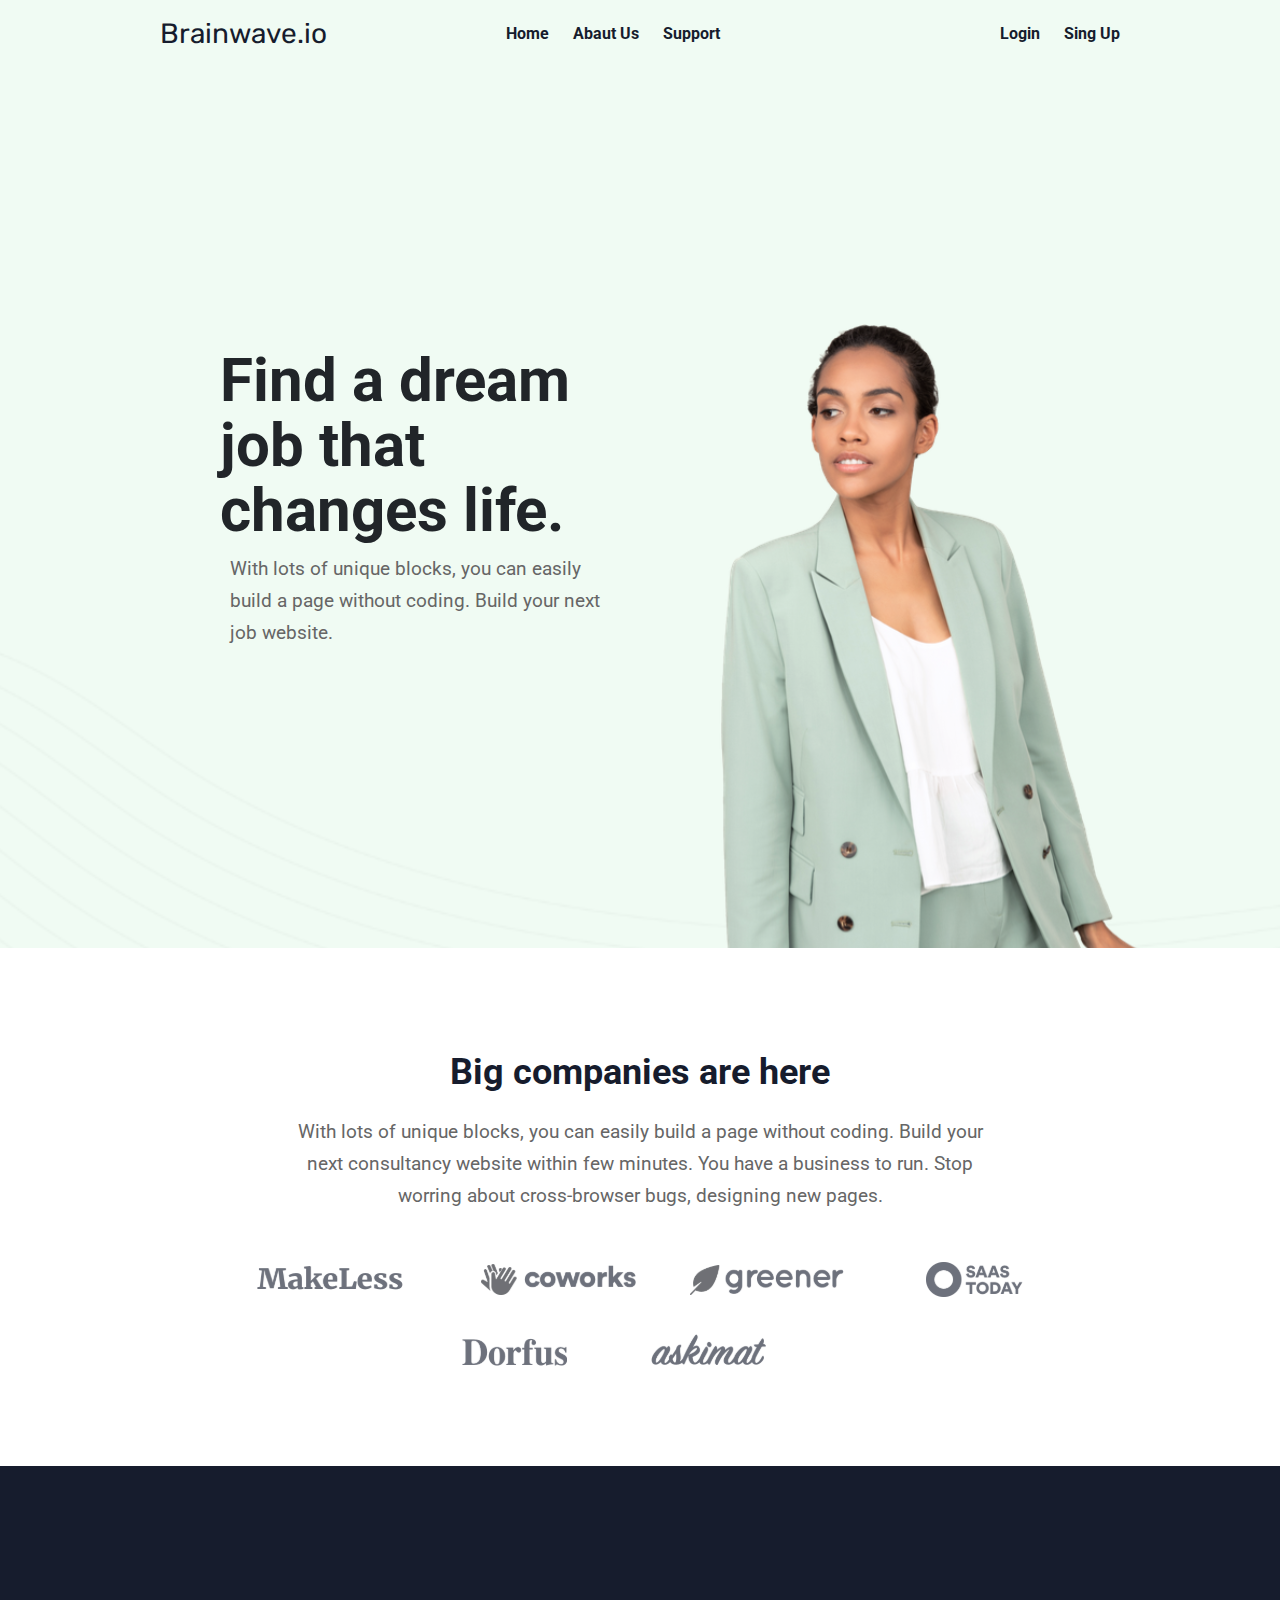
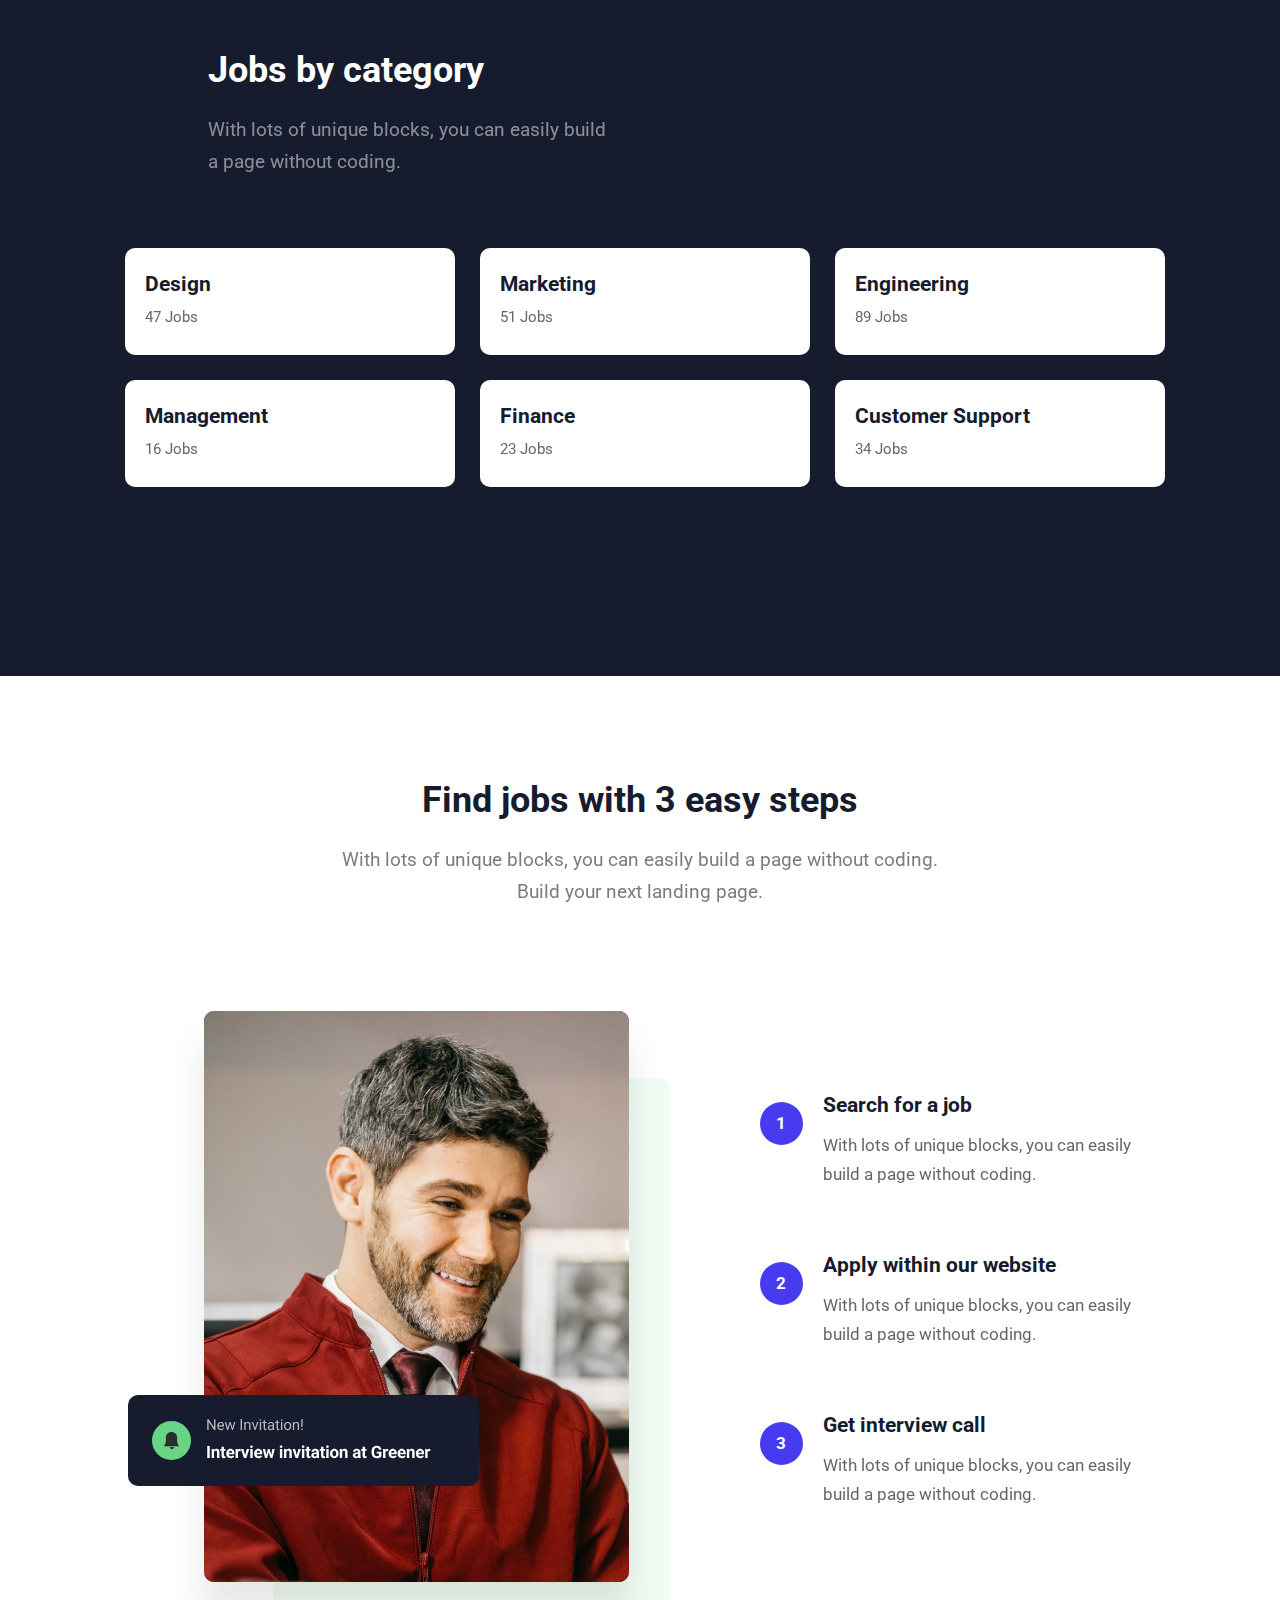
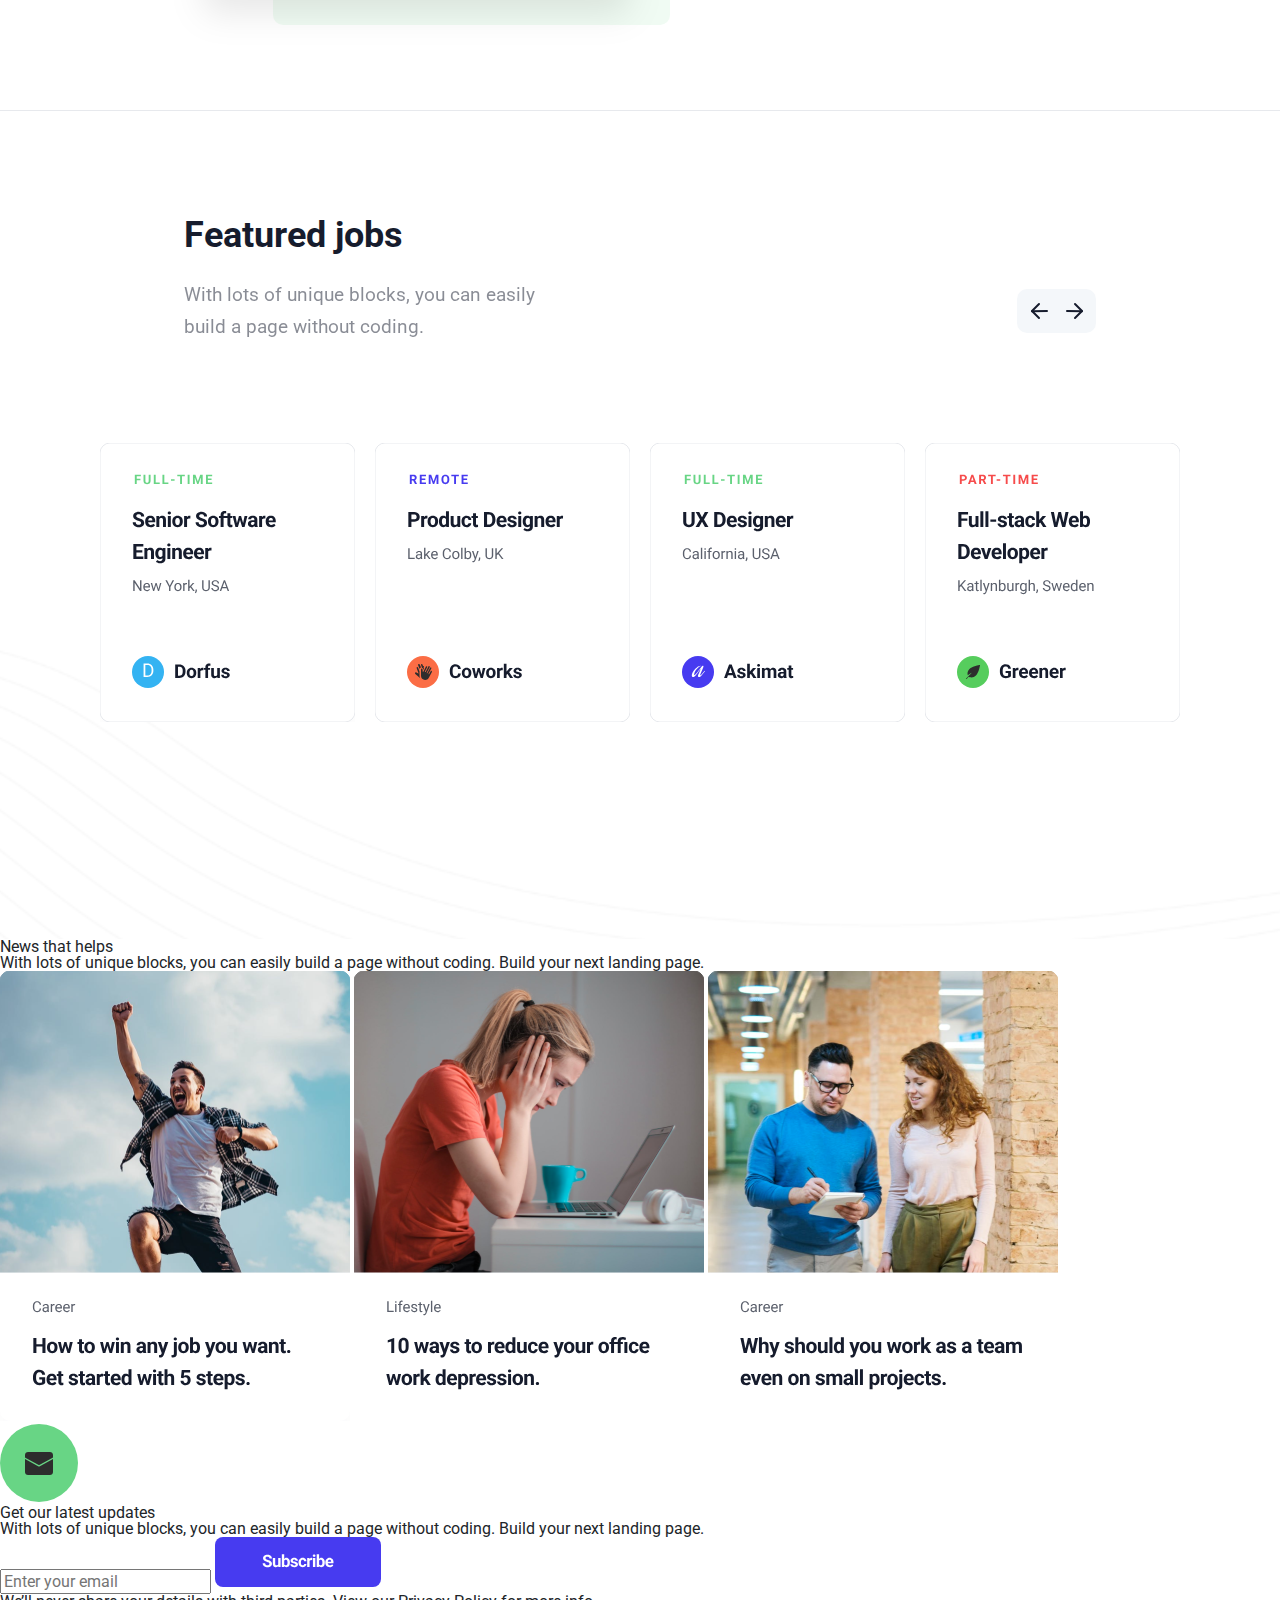
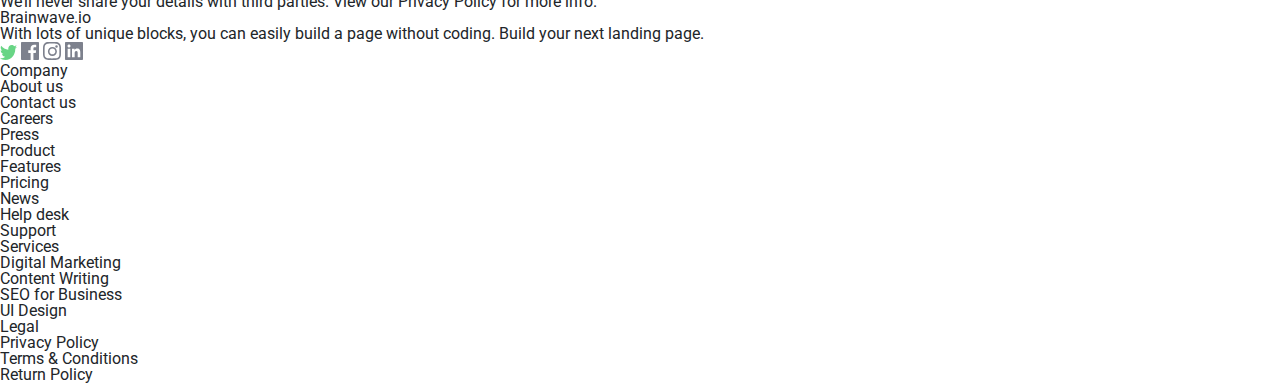
<file: index.html>
<!DOCTYPE html>
<html lang="en">

<head>
    <meta charset="UTF-8">
    <meta name="viewport" content="width=device-width, initial-scale=1.0">
    <title>Home</title>


    <link rel="stylesheet" href="./style/global/bootstrap.css">
    <link rel="stylesheet" href="./style/global/reset.css">
    <link rel="stylesheet" href="./style/global/global.css">
    <link rel="stylesheet" href="./style/pages/home.css">


</head>

<body>

    <!-- HEADER START -->
    <header>
        <div class="header ">
            <h1 class=""> Brainwave.io </h1>
            <div>
                <ul class="center-ul">
                    <li><a href="#">Home</a></li>
                    <li><a href="pages/abautus.html"> Abaut Us</a></li>
                    <li><a href="pages/support.html"> Support</a></li>
                </ul>
            </div>
            <div>
                <ul class="right-ul">
                    <li><a href="pages/singin.html">Login</a></li>
                    <li><a href="pages/singup.html">Sing Up</a></li>
                </ul>
            </div>
        </div>
    </header>

    <!-- HEADER END -->


    <!-- NAV START -->
    <nav class="navbar">

        <div class="navbar-left">
            <h2 class="hero-title">Find a dream job that changes life.</h2>
            <p class="hero-description">
                With lots of unique blocks, you can easily build a page without coding.
                Build your next job website.
            </p>
        </div>


        <div>
            <img class="nav-img" src="./assets/image/girlfoto.svg" alt="foto">
        </div>


    </nav>
    <!-- NAV END -->

    <!-- MAIN START -->
    <main>


        <section class="main-section1">
            <div class="section1-center">
                <h3 class="section1-title">Big companies are here</h3>
                <p class="section1-description">With lots of unique blocks, you can easily build a page without coding.
                    Build your next consultancy
                    website within few minutes. You have a business to run. Stop worring about cross-browser bugs,
                    designing new pages.</p>
            </div>
            <div class="section1-icon">
                <img src="./assets/image/mainimg.svg" alt="img">
            </div>
        </section>


        <section class="main-section2">

            <div class="section2-center">

                <p class="section2-title">Jobs by category</p>
                <p class="section2-description">With lots of unique blocks, you can easily build a page without coding.
                </p>



            </div>


            <div class="container1">
                <div class="section2-box">

                    <p class="box-name">Design</p>
                    <p class="box-title">47 Jobs</p>
                </div>
                <div class="section2-box">
                    <p class="box-name"> Marketing</p>
                    <p class="box-title"> 51 Jobs</p>
                </div>
                <div class="section2-box">
                    <p class="box-name">Engineering</p>
                    <p class="box-title">89 Jobs</p>
                </div>
                <div class="section2-box">
                    <p class="box-name">Management</p>
                    <p class="box-title">16 Jobs</p>
                </div>
                <div class="section2-box">
                    <p class="box-name">Finance</p>
                    <p class="box-title">23 Jobs</p>
                </div>
                <div class="section2-box">
                    <p class="box-name">Customer Support</p>
                    <p class="box-title">34 Jobs</p>
                </div>
            </div>






        </section>

        <section class="main-section3">

            <div class="section3-center">
                <p class="section3-title">Find jobs with 3 easy steps</p>
                <p class="section3-description">With lots of unique blocks, you can easily build a page without coding.
                    Build your next landing page.</p>
            </div>

            <div class="section3-box">

                <div class="section3-left">
                    <img class="section3-img" src="./assets/image/boyfoto.svg" alt="">
                </div>

                <div class="section3-box-right">
                    <div class=" section3-boxs">

                        <div class="lumb-section3">
                            <p class="count-section3">1</p>
                        </div>

                        <div class="section3-described">
                            <p class="right-section3">Search for a job</p>
                            <p class="p-section3">With lots of unique blocks, you can easily build a page without
                                coding.
                            </p>
                        </div>
                    </div>

                    <div class=" section3-boxs">

                        <div class="lumb-section3">
                            <p class="count-section3">2</p>
                        </div>
                        <div class="section3-described">
                            <p class="right-section3">Apply within our website</p>
                            <p class="p-section3">With lots of unique blocks, you can easily build a page without
                                coding.
                            </p>
                        </div>
                    </div>

                    <div class=" section3-boxs">

                        <div class="lumb-section3">
                            <p class="count-section3">3</p>
                        </div>
                        <div class="section3-described">
                            <p class="right-section3">Get interview call</p>
                            <p class="p-section3">With lots of unique blocks, you can easily build a page without
                                coding.
                            </p>
                        </div>
                    </div>

                </div>
            </div>





        </section>

        <section class="main-section4">

            <div class="top-div">

                <div class="section4-center">
                    <p class="section4-title ">Featured jobs</p>
                    <p class="section4-description">With lots of unique blocks, you can easily build a page without
                        coding. </p>
                </div>
                <div class="section4-icon">
                    <img src="./assets/icon/arrow.svg" alt="">
                </div>
            </div>

            <div class="bottom-div">
                <img src="./assets/image/card1.svg" alt="">
                <img src="./assets/image/cart2.svg" alt="">
                <img src="./assets/image/cart3.svg" alt="">
                <img src="./assets/image/cart4.svg" alt="">
            </div>


        </section>

        <section class="main-section5">
            <div class="section5-center">
                <p class="section5-title"> News that helps</p>
                <p class="section5-description">
                    With lots of unique blocks, you can easily build a page without coding. Build your next landing
                    page.
                </p>

            </div>

            <div class="section5-box">
                <img src="./assets/image/cart5.svg" alt="">
                <img src="./assets/image/cart6.svg" alt="">
                <img src="./assets/image/cart7.svg" alt="">

            </div>

        </section>


        <section class="main-section6">

            <div class="mail-icon">
                <img src="./assets/icon/massageicon.svg" alt="mail-icon">
            </div>

            <div class="section6-center">
                <p class="section6-title">Get our latest updates</p>
                <p class="section6-description">With lots of unique blocks, you can easily build a page without
                    coding. Build your next landing page.</p>
            </div>


            <div class="section6-inputs">
                <input class="section6-input" type="email" placeholder="Enter your email">
                <img class="section6-button" src="./assets/icon/subcribe.svg" alt="">
            </div>

            <div class="section6-privacy">
                <p>We’ll never share your details with third parties.
                    View our Privacy Policy for more info.</p>
            </div>
        </section>
    </main>
    <!-- MAIN END -->
    <!-- FOOTER START -->
    <footer class="footer">
        <div class="footer-container">

            <!-- Sol tərəf (Şirkət məlumatı və sosial media) -->
            <div class="footer-left">
                <p class="footer-section-title1">Brainwave.io</p>
                <p class="footer-text">With lots of unique blocks, you can easily build a page without coding. Build your next landing page.</p>
                <div class="social-icons">
                    <img src="./assets/icon/twitterIcon.svg" alt="#">
                    <img src="./assets/icon/fbIcon.svg" alt="#">
                    <img src="./assets/icon/instaIcon.svg" alt="#">
                    <img src="./assets/icon/linkedinIcon.svg" alt="#">

                </div>
            </div>

            <!-- Sağ tərəf (Linklər) -->
            <div class="footer-links-container">
                <div class="footer-section">
                    <p class="footer-section-title">Company</p>
                    <ul class="footer-list">
                        <li class="footer-list-item">About us</li>
                        <li class="footer-list-item">Contact us</li>
                        <li class="footer-list-item">Careers</li>
                        <li class="footer-list-item">Press</li>
                    </ul>
                </div>

                <div class="footer-section">
                    <p class="footer-section-title">Product</p>
                    <ul class="footer-list">
                        <li class="footer-list-item">Features</li>
                        <li class="footer-list-item">Pricing</li>
                        <li class="footer-list-item">News</li>
                        <li class="footer-list-item">Help desk</li>
                        <li class="footer-list-item">Support</li>
                    </ul>
                </div>

                <div class="footer-section">
                    <p class="footer-section-title">Services</p>
                    <ul class="footer-list">
                        <li class="footer-list-item">Digital Marketing</li>
                        <li class="footer-list-item">Content Writing</li>
                        <li class="footer-list-item">SEO for Business</li>
                        <li class="footer-list-item">UI Design</li>
                    </ul>
                </div>

                <div class="footer-section">
                    <p class="footer-section-title">Legal</p>
                    <ul class="footer-list">
                        <li class="footer-list-item">Privacy Policy</li>
                        <li class="footer-list-item">Terms & Conditions</li>
                        <li class="footer-list-item">Return Policy</li>
                    </ul>
                </div>
            </div>

        </div>
    </footer>
    <!-- FOOTER END -->


</body>

</html>
</file>
<file: style/global/global.css>
@import url("./fonts.css");
@import url("./variblie.css");

* {
  box-sizing: border-box;
}

body {
  font-family: var(--fontRoboto);
}
</file>
<file: style/pages/home.css>
.header {
  display: flex;
  align-items: center;
  justify-content: space-around;
  color: var(--mainColor);
  padding-top: 20px;
  width: 100%;

  background-color: #68d5851a;
}

.header h1 {
  font-family: var(--fontRubik);
  font-size: 28px;
  padding-left: 70px;
}

.center-ul {
  display: flex;
  justify-content: center;
  align-items: center;
  gap: 24px;
  transition: background-color 0.3s ease-in-out;
  font-weight: 700;
  padding-right: 100px;
}

.center-ul li:hover a {
  color: var(--hoverColor);
}

.right-ul {
  display: flex;
  justify-content: flex-end;
  align-items: center;
  gap: 24px;
  font-weight: 700;
  padding-right: 70px;
}
.right-ul li:hover a {
  color: var(--hoverColor);
}
/* HEADER END */
/* NAV START */

.navbar {
  position: relative;
  height: 100vh;
  background-image: url("../../assets/image/bg.svg");
  background-size: cover;
  background-repeat: no-repeat;
  background-position: center;
  background-color: #68d5851a;
  display: flex;
  justify-content: space-around;
  align-items: center;
}

.navbar-left {
  max-width: 500px;
  display: flex;
  flex-direction: column;
  justify-content: center;
  align-items: center;
}

.hero-title {
  font-size: 60px;
  font-weight: bold;
  margin-bottom: 10px;
  max-width: 400px;
  line-height: 65px;
}

.hero-description {
  font-size: 19px;
  color: #666;
  line-height: 32px;
  max-width: 380px;
}
.nav-img {
  position: absolute;
  bottom: 0;
  right: 100px;
  width: 36%;
}
/* <-- NAV END --> */

/* MAIN START */
.section1-center {
  display: flex;
  align-items: center;
  flex-direction: column;
}

.section1-icon {
  display: flex;
  align-items: center;
  justify-content: center;
}
.section1-title {
  color: var(--mainColor);
  font-size: 36px;
  font-weight: bold;
  line-height: 48px;
  margin: 100px 0 20px 0;
}
.section1-description {
  color: #666;
  font-size: 19px;
  line-height: 32px;
  text-align: center;
  max-width: 686px;
  font-weight: 400;
  flex-wrap: wrap;
  margin-bottom: 50px;
}

.section1-icon img {
  margin-bottom: 100px;
}
/* section 1 end  */

/* section 2 start */
.main-section2 {
  background-color: var(--mainColor);
  display: flex;
  justify-content: center;
  align-items: center;
  flex-direction: column;
  height: 90vh;
}

.container1 {
  display: grid;
  grid-template-columns: repeat(3, 1fr);
  gap: 15px;
}

.section2-box {
  background: #fff;
  padding: 20px;
  border-radius: 10px;
  text-align: left;
  transition: 0.3s ease-in-out;
  cursor: pointer;
  position: relative;
  width: 330px;
  margin: 0px 0px 10px 10px;
}

.box-name {
  font-size: 21px;
  margin-bottom: 10px;
  color: var(--mainColor);
  font-weight: 700;
  line-height: 32px;
}

.box-title {
  font-size: 15px;
  opacity: 70%;
  margin-bottom: 10px;
}

.section2-box:hover {
  background: var(--hoverButton);
  color: #fff;
  transform: translateY(-8px); /* Hover zamanı element 8px yuxarı qalxır */
}

.section2-box:hover .box-name {
  color: #fff;
}

.section2-box:hover .box-title {
  color: #fff;
}

.section2-center {
  max-width: 400px;
  text-align: left;
  align-self: flex-start;
  margin-left: 208px;
}

.section2-title {
  color: #fff;
  font-size: 36px;
  font-weight: bold;
  line-height: 48px;
  margin-bottom: 20px;
}

.section2-description {
  color: #fff;
  font-size: 19px;
  line-height: 32px;
  max-width: 686px;
  font-weight: 400;
  flex-wrap: wrap;
  opacity: 50%;
  margin-bottom: 70px;
}

/* section 2 end */

/* section 3 start */
.main-section3 {
  border-bottom: 1px solid var(--borderColor);
}
.section3-center {
  display: flex;
  align-items: center;
  flex-direction: column;
}

.section3-title {
  color: var(--mainColor);
  font-size: 36px;
  font-weight: bold;
  line-height: 48px;
  margin: 100px 0 20px 0;
}
.section3-description {
  opacity: 60%;
  font-size: 19px;
  line-height: 32px;
  max-width: 37.5rem;
  text-align: center;
  font-weight: 400;
  flex-wrap: wrap;
  margin-bottom: 6.25rem;
}

/* sssss */

.section3-box {
  display: flex;
  justify-content: center;
  align-items: center;
  gap: 20px;
  margin-bottom: 60px;
}
.section3-img {
  margin-right: 70px;
}

.section3-boxs {
  display: flex;
  justify-content: center;
  align-items: center;
  gap: 20px;
  margin-bottom: 60px;
}

.lumb-section3 {
  width: 43px;
  height: 43px;
  border-radius: 50%;
  background-color: var(--hoverButton);
  display: flex;
  justify-content: center;
  align-items: center;
  margin-bottom: 32px;
}

.count-section3 {
  font-weight: bold;
  color: #ffff;
  font-size: 17px;
}

.section3-boxs {
  display: flex;
  align-items: center;
}

.section3-described {
  display: flex;
  flex-direction: column;
}

.right-section3 {
  font-size: 21px;
  font-weight: 700;
  color: var(--mainColor);
  line-height: 32px;
  margin-bottom: 10px;
}
.p-section3 {
  font-size: 17px;
  font-weight: 400;
  opacity: 70%;
  line-height: 29px;
  flex-wrap: wrap;
  max-width: 330px;
}
/* section 3 end */
/* section 4 start */

.main-section4 {
  position: relative;
  height: 92vh;
  background-image: url("../../assets/image/bg.svg");
  background-size: cover;
  background-repeat: no-repeat;
  background-position: center;
}

.section4-center {
  max-width: 400px;
  text-align: left;
  align-self: flex-start;
  margin-left: 11.5rem;
}

.section4-title {
  color: var(--mainColor);
  font-size: 36px;
  font-weight: bold;
  line-height: 48px;
  margin-bottom: 20px;
}

.section4-description {
  color: var(--mainColor);
  font-size: 19px;
  line-height: 32px;
  max-width: 352px;
  font-weight: 400;
  flex-wrap: wrap;
  opacity: 50%;
  margin-bottom: 70px;
}

.section4-icon {
  margin-right: 11.5rem;
}

.top-div {
  display: flex;
  justify-content: space-between;
  align-items: center;
  padding: 100px 0 30px 0;
}

.bottom-div {
  display: flex;
  justify-content: center;
  align-items: center;
  gap: 20px;
}
</file>
